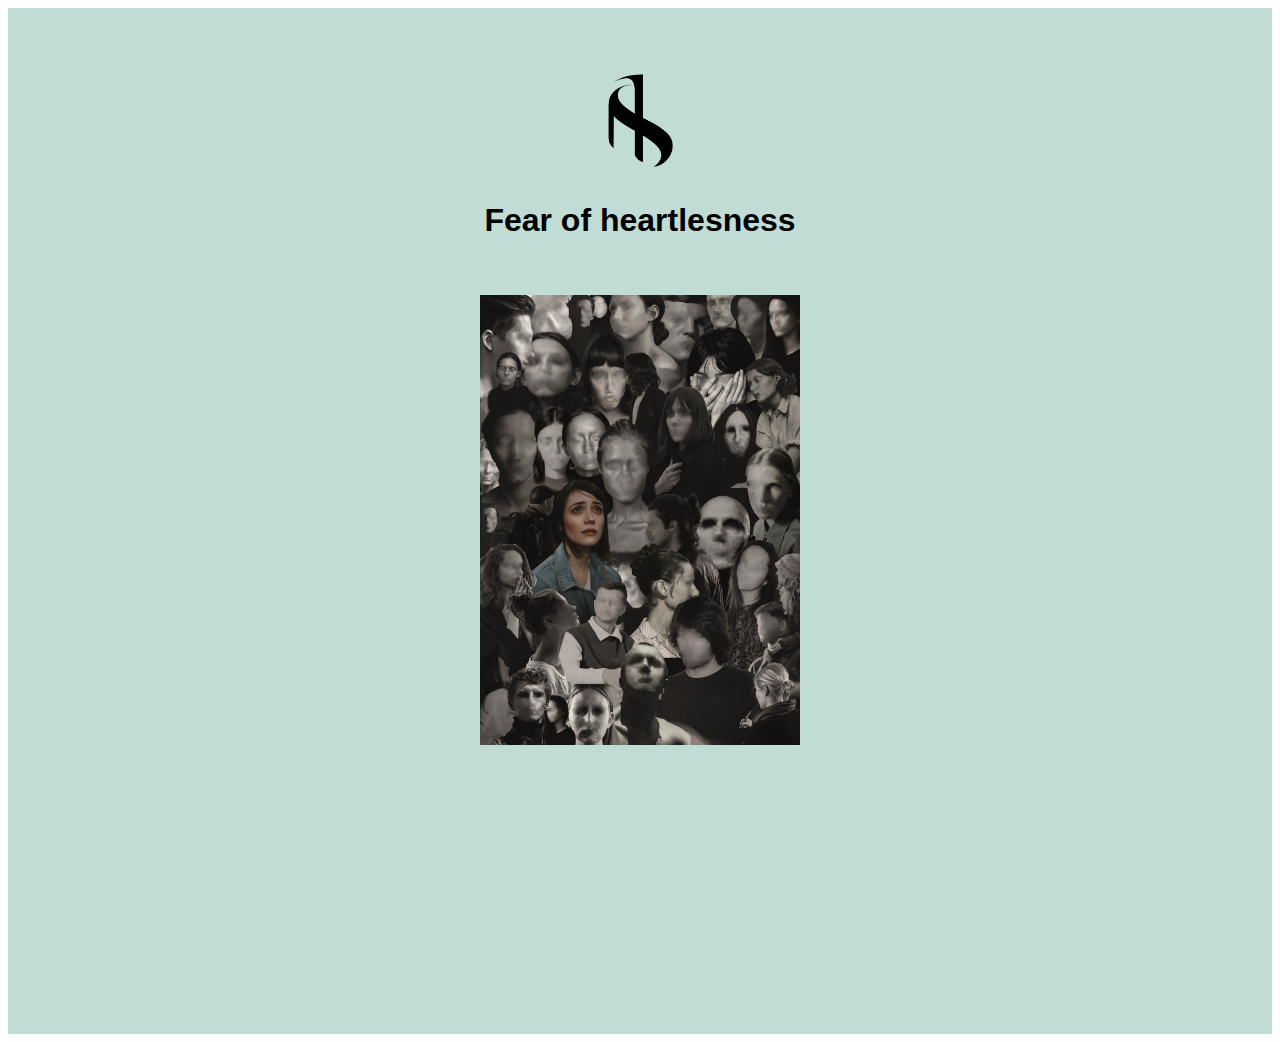
<file: ai.html>
<!DOCTYPE html>
<html lang="en">

<head>
    <meta charset="UTF-8">
    <meta name="viewport" content="width=device-width, initial-scale=1.0">
    <link href="https://cdn.jsdelivr.net/npm/bootstrap@5.3.0/dist/css/bootstrap.min.css" rel="stylesheet"
        integrity="sha384-9ndCyUaIbzAi2FUVXJi0CjmCapSmO7SnpJef0486qhLnuZ2cdeRhO02iuK6FUUVM" crossorigin="anonymous">
    <link rel="preconnect" href="https://fonts.googleapis.com">
    <link rel="preconnect" href="https://fonts.gstatic.com" crossorigin>
    <linkb href="https://fonts.googleapis.com/css2?family=Montserrat:wght@400;700;900&family=Ubuntu:wght@300;400&display=swap" rel="stylesheet">
    <title>AI</title>

    <style>

        h2 {
            font-family: 'Montserrat', sans-serif;
            font-weight: bolder;
            font-size: 2rem;
        }



        .container-fluid {
            background-color: #c1dbd5;
            padding: 5% 15%;
            text-align: center;
            height: 100vh;
        }

        .title-img {
            padding-top: 30px;
            height: 450px;
        }

        .logo {
            height: 100px;
        }
    </style>

</head>

<body>
    <div class="container-fluid">
        <img class="logo" src="./images/logo-b.png" alt="logo">
        <h2>Fear of heartlesness</h2>
        <img class="title-img" src="./images/idividual/heartlesness.png" alt="ai-img">
    </div>
</body>

</html>
</file>
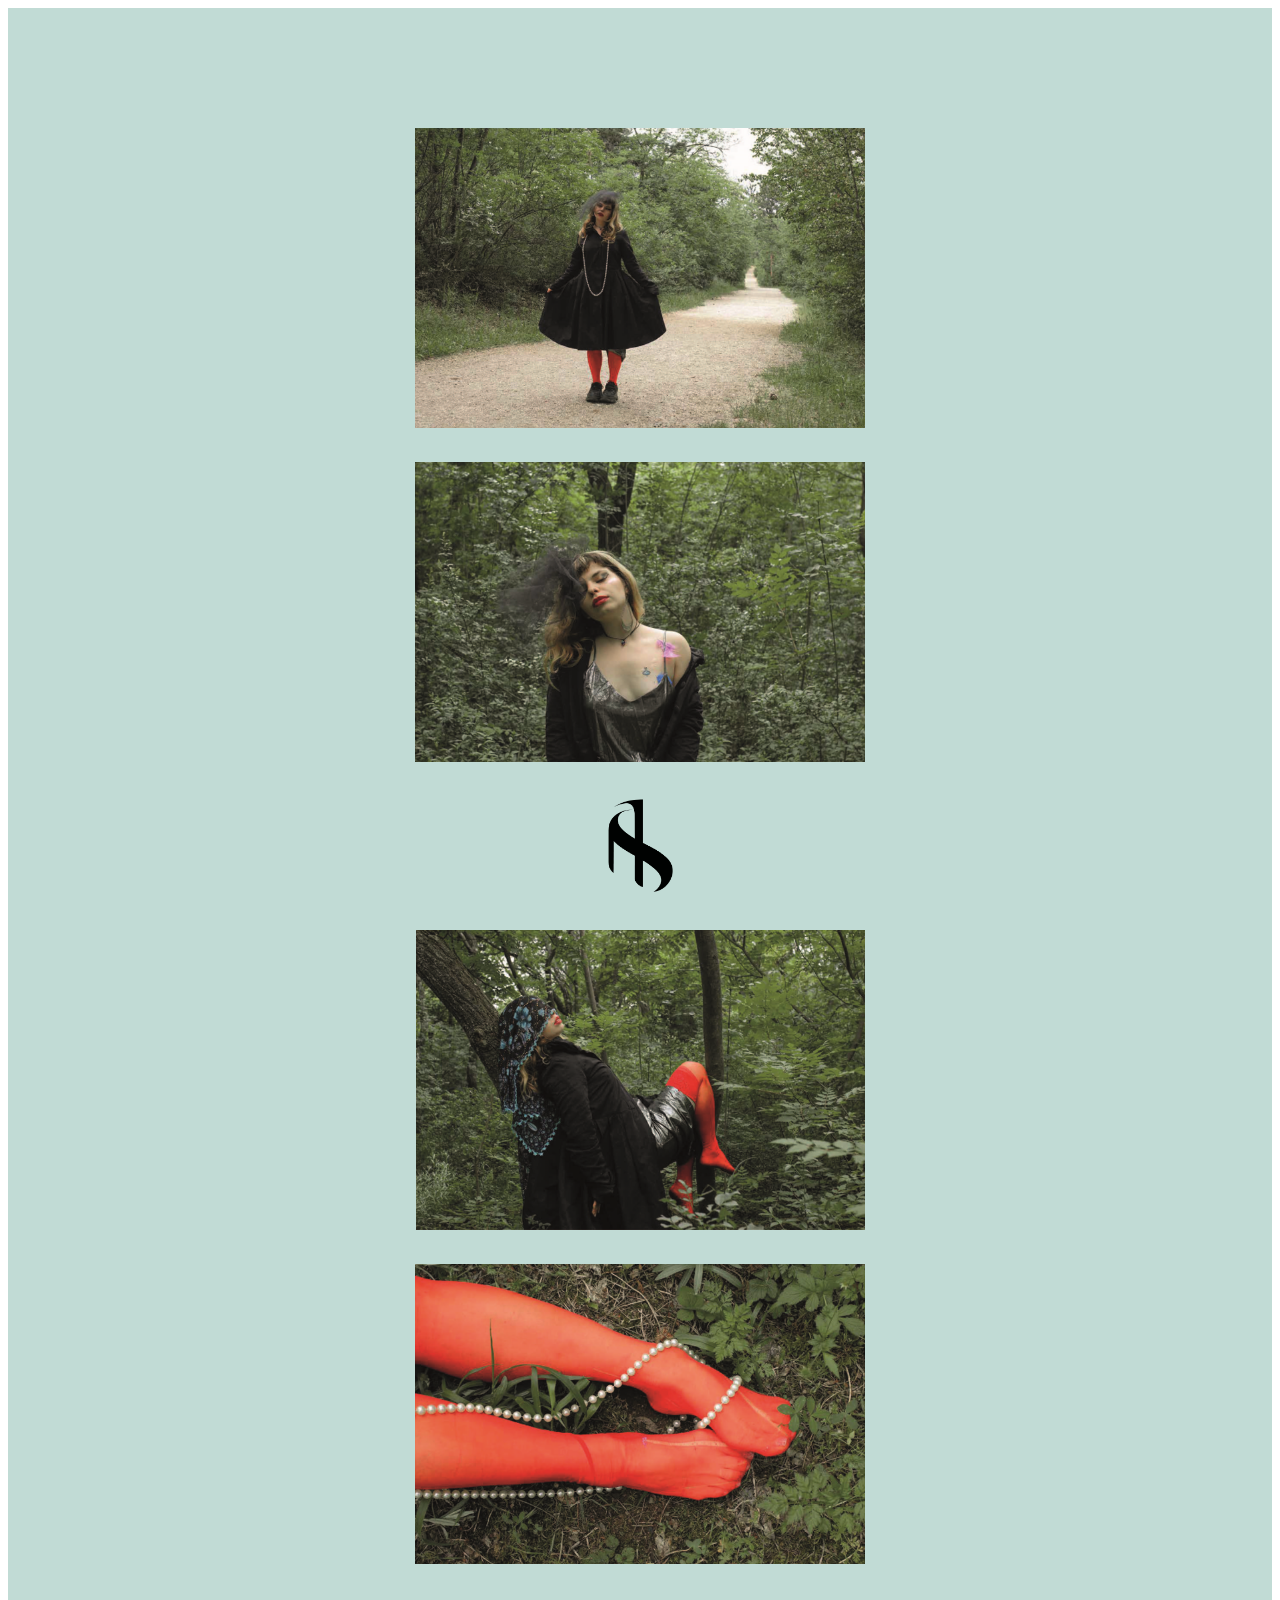
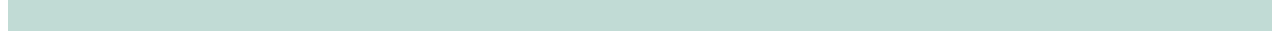
<file: burgu.html>
<!DOCTYPE html>
<html lang="en">

<head>
    <!-- BOOTSTRAP -->
    <link href="https://cdn.jsdelivr.net/npm/bootstrap@5.3.0/dist/css/bootstrap.min.css" rel="stylesheet"
        integrity="sha384-9ndCyUaIbzAi2FUVXJi0CjmCapSmO7SnpJef0486qhLnuZ2cdeRhO02iuK6FUUVM" crossorigin="anonymous">

    <meta charset="UTF-8">
    <meta name="viewport" content="width=device-width, initial-scale=1.0">
    <title>Burgu</title>

    <style>
        .container-fluid {
            background-color: #c1dbd5;
            padding: 5% 15%;
            text-align: center;
        }

        .logo {
            height: 100px;
        }

        h2 {
            font-family: 'Montserrat', sans-serif;
            font-weight: bolder;
            font-size: 2rem;
        }

        img {
            height: 300px;
            padding-top: 30px;
        }

        .image-div {
            padding: 0;
            margin: 0;
        }

    </style>




</head>

<body>
    <div class="container-fluid">
        <h2></h2>
        <div class="row">
            <div class="image-div col-sm">
                <img src="./images/idividual/burgu-1.png" alt="burgu-1">
            </div>
            <div class="image-div col-sm">
                <img src="./images/idividual/burgu-2.png" alt="burgu-2">
            </div>
            <div class="col-12 align-self-center">
                <img class="logo" src="./images/logo-b.png" alt="as-logo">
            </div>
            <div class="image-div col-sm">
                <img src="./images/idividual/burgu-3.png" alt="burgu-3">
            </div>
            <div class="image-div col-sm">
                <img src="./images/idividual/burgu-4.png" alt="burgu-4">
            </div>
        </div>
        
            
    </div>    
</body>

</html>
</file>
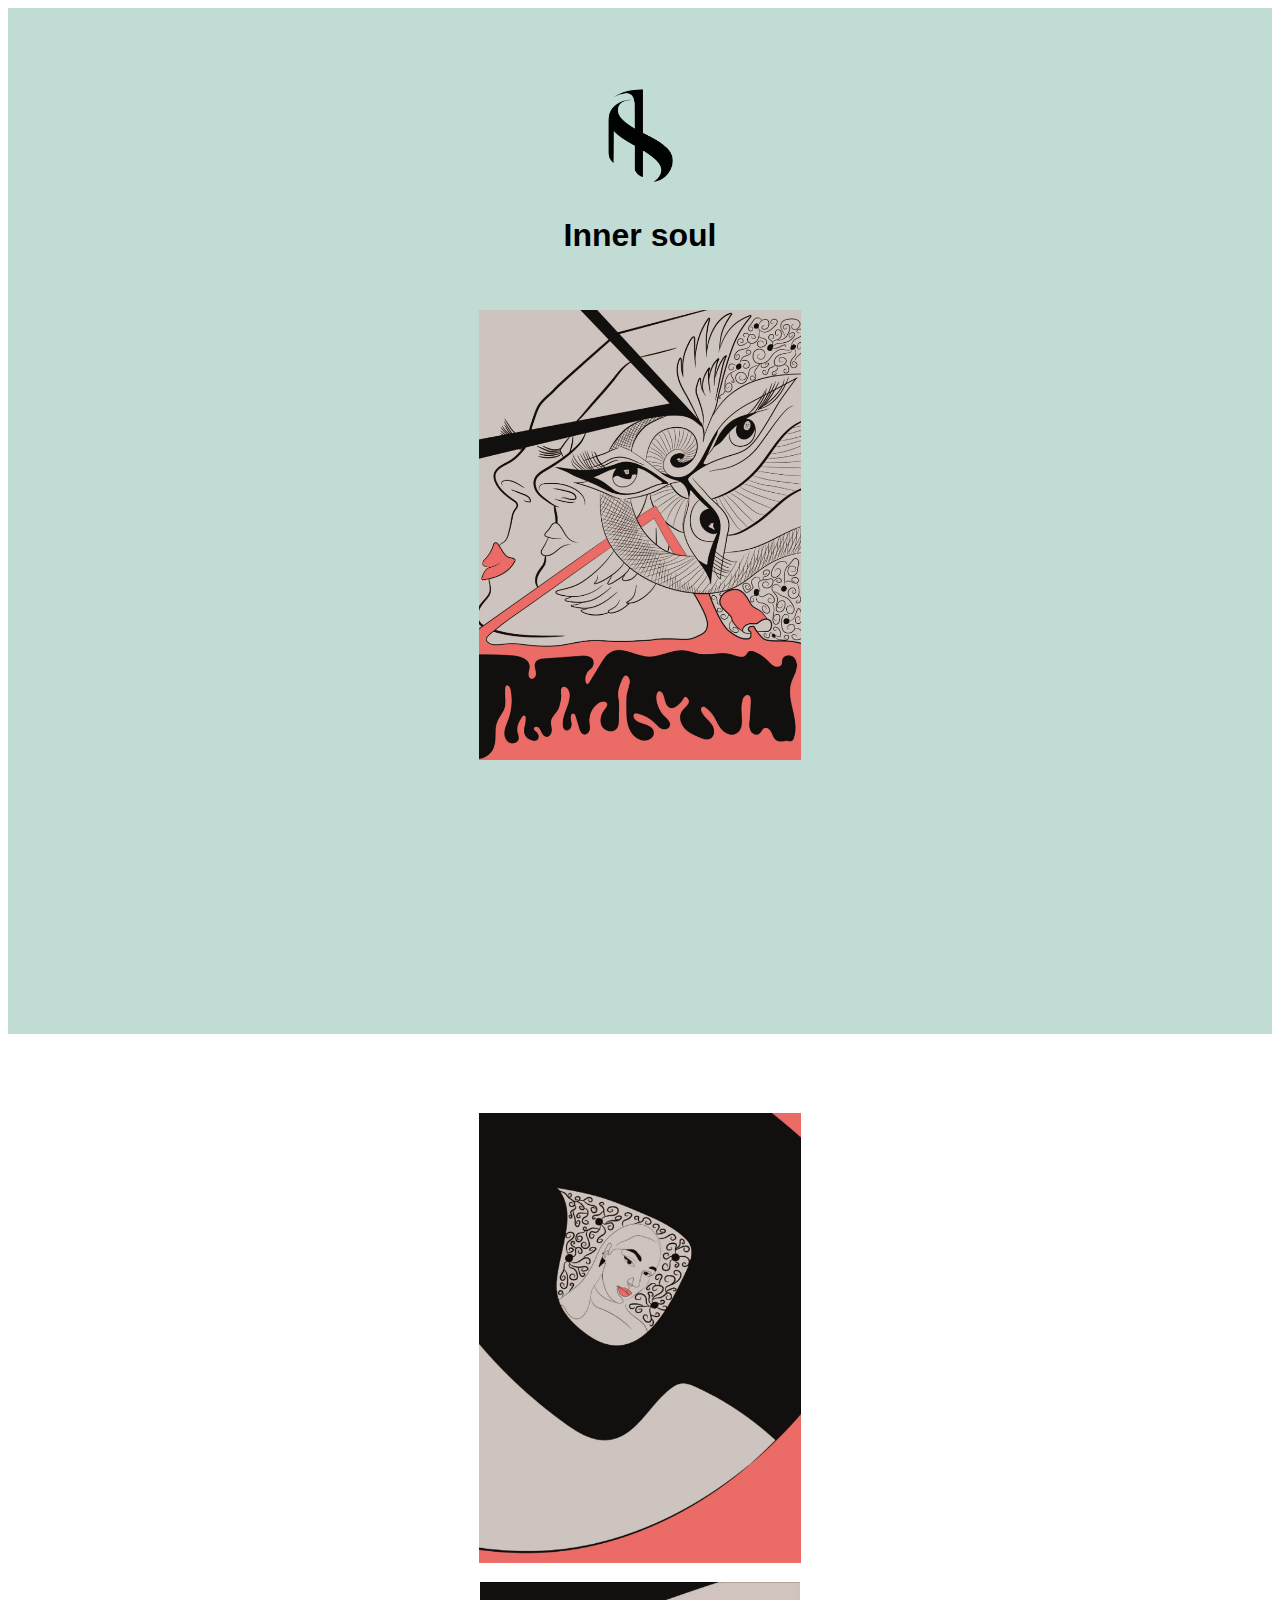
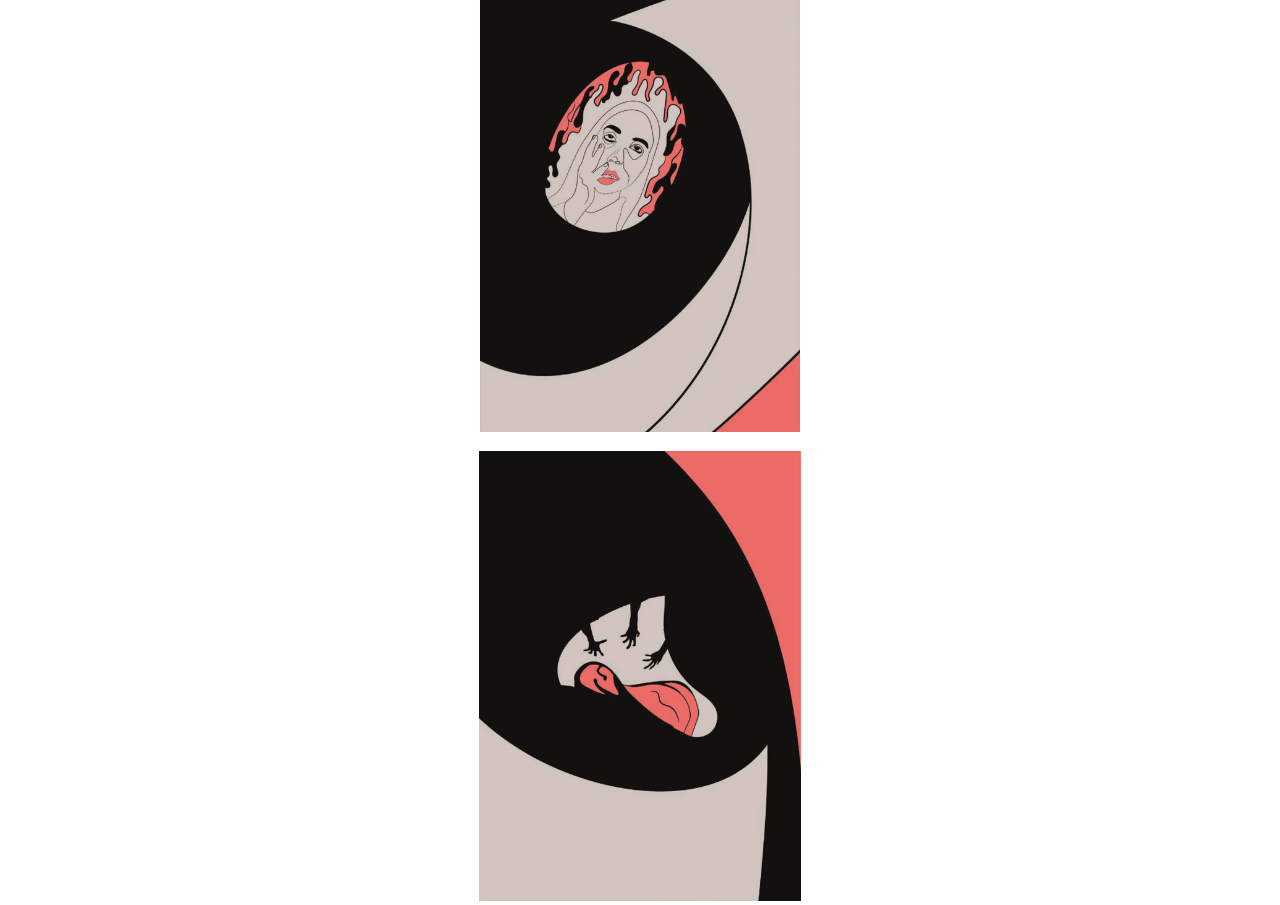
<file: inner.html>
<!DOCTYPE html>
<html lang="en">

<head>
    <meta charset="UTF-8">
    <meta name="viewport" content="width=device-width, initial-scale=1.0">
    <link href="https://cdn.jsdelivr.net/npm/bootstrap@5.3.0/dist/css/bootstrap.min.css" rel="stylesheet"
        integrity="sha384-9ndCyUaIbzAi2FUVXJi0CjmCapSmO7SnpJef0486qhLnuZ2cdeRhO02iuK6FUUVM" crossorigin="anonymous">
    <link rel="preconnect" href="https://fonts.googleapis.com">
    <link rel="preconnect" href="https://fonts.gstatic.com" crossorigin>
    <linkb href="https://fonts.googleapis.com/css2?family=Montserrat:wght@400;700;900&family=Ubuntu:wght@300;400&display=swap" rel="stylesheet">
    <title>Inner</title>

    <style>

        h2 {
            font-family: 'Montserrat', sans-serif;
            font-weight: bolder;
            font-size: 2rem;
        }



        .container-fluid {
            background-color: #c1dbd5;
            padding: 5% 15%;
            text-align: center;
            height: 100vh;
        }

        img {
            padding-top: 15px;
            height: 450px;
        }

        .title-img {
            padding-top: 30px;
            height: 450px;
        }

        .logo {
            height: 100px;
        }

        .white-section {
            background-color: white;
        }
    </style>

</head>

<body>
    <div class="container-fluid">
        <img class="logo" src="./images/logo-b.png" alt="logo">
        <h2>Inner soul</h2>
        <img class="title-img" src="./images/idividual/inside-1.png" alt="inner-1">
    </div>
    <div class="container-fluid white-section">
        <div class="row">
            <div class="col-sm"><img src="./images/idividual/inside-2.png" alt="inner-2"></div>
            <div class="col-sm"><img src="./images/idividual/inside-3.png" alt="inner-3"></div>
            <div class="col-sm"><img src="./images/idividual/inside-4.png" alt="inner-4"></div>
        </div>

    </div>
</body>

</html>
</file>
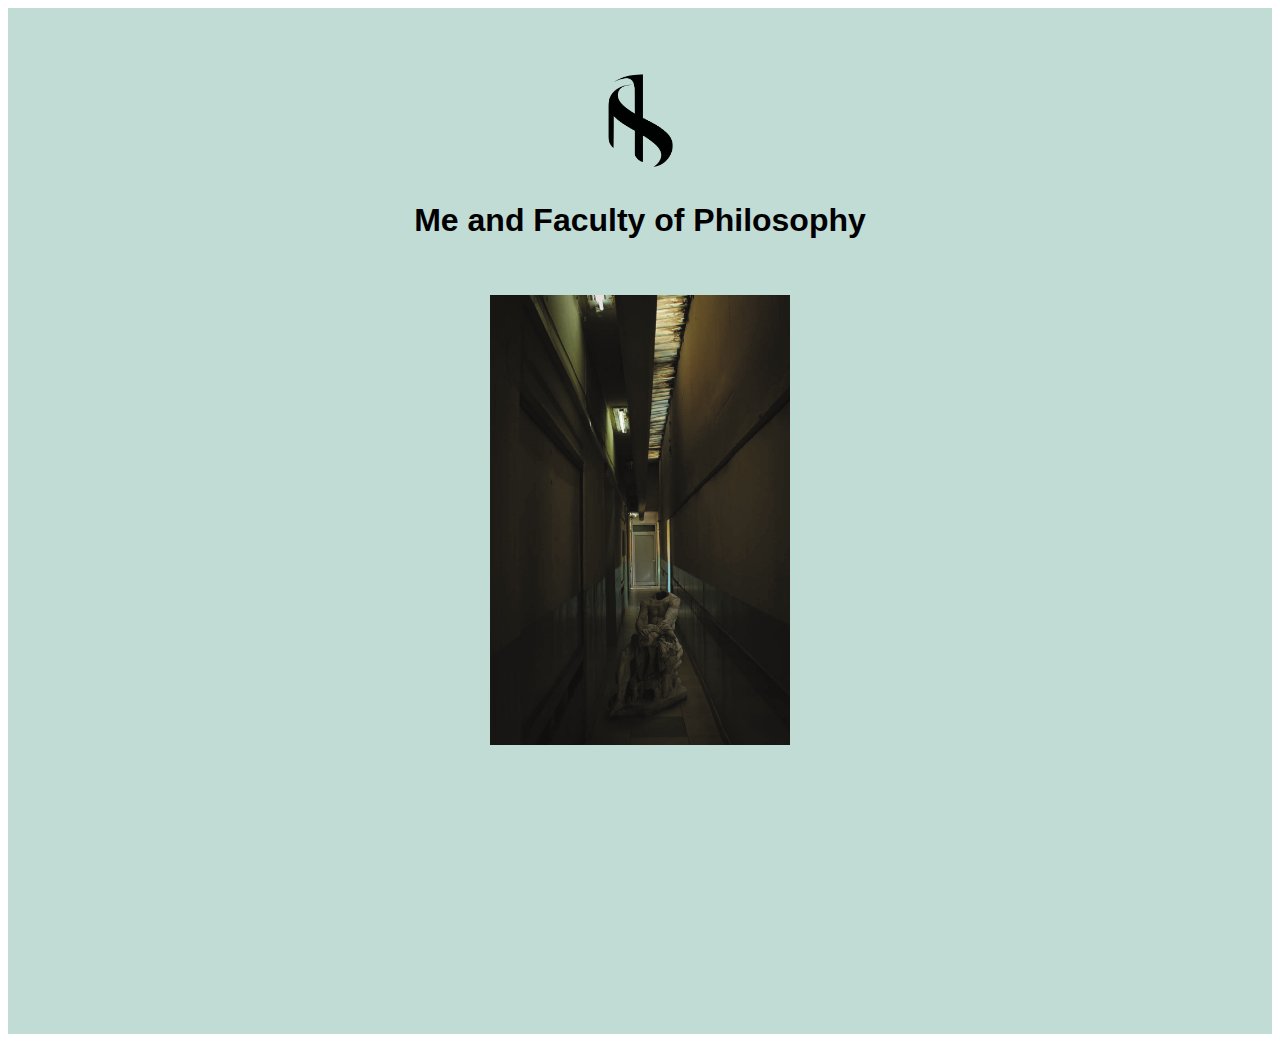
<file: me-fzf.html>
<!DOCTYPE html>
<html lang="en">

<head>
    <meta charset="UTF-8">
    <meta name="viewport" content="width=device-width, initial-scale=1.0">
    <link href="https://cdn.jsdelivr.net/npm/bootstrap@5.3.0/dist/css/bootstrap.min.css" rel="stylesheet"
        integrity="sha384-9ndCyUaIbzAi2FUVXJi0CjmCapSmO7SnpJef0486qhLnuZ2cdeRhO02iuK6FUUVM" crossorigin="anonymous">
    <link rel="preconnect" href="https://fonts.googleapis.com">
    <link rel="preconnect" href="https://fonts.gstatic.com" crossorigin>
    <linkb href="https://fonts.googleapis.com/css2?family=Montserrat:wght@400;700;900&family=Ubuntu:wght@300;400&display=swap" rel="stylesheet">
    <title>Me and FZF</title>

    <style>

        h2 {
            font-family: 'Montserrat', sans-serif;
            font-weight: bolder;
            font-size: 2rem;
        }



        .container-fluid {
            background-color: #c1dbd5;
            padding: 5% 15%;
            text-align: center;
            height: 100vh;
        }

        .title-img {
            padding-top: 30px;
            height: 450px;
        }

        .logo {
            height: 100px;
        }
    </style>

</head>

<body>
    <div class="container-fluid">
        <img class="logo" src="./images/logo-b.png" alt="logo">
        <h2>Me and Faculty of Philosophy</h2>
        <img class="title-img" src="./images/idividual/Me-and-FZF.png" alt="me-and-fzf">
    </div>
</body>

</html>
</file>
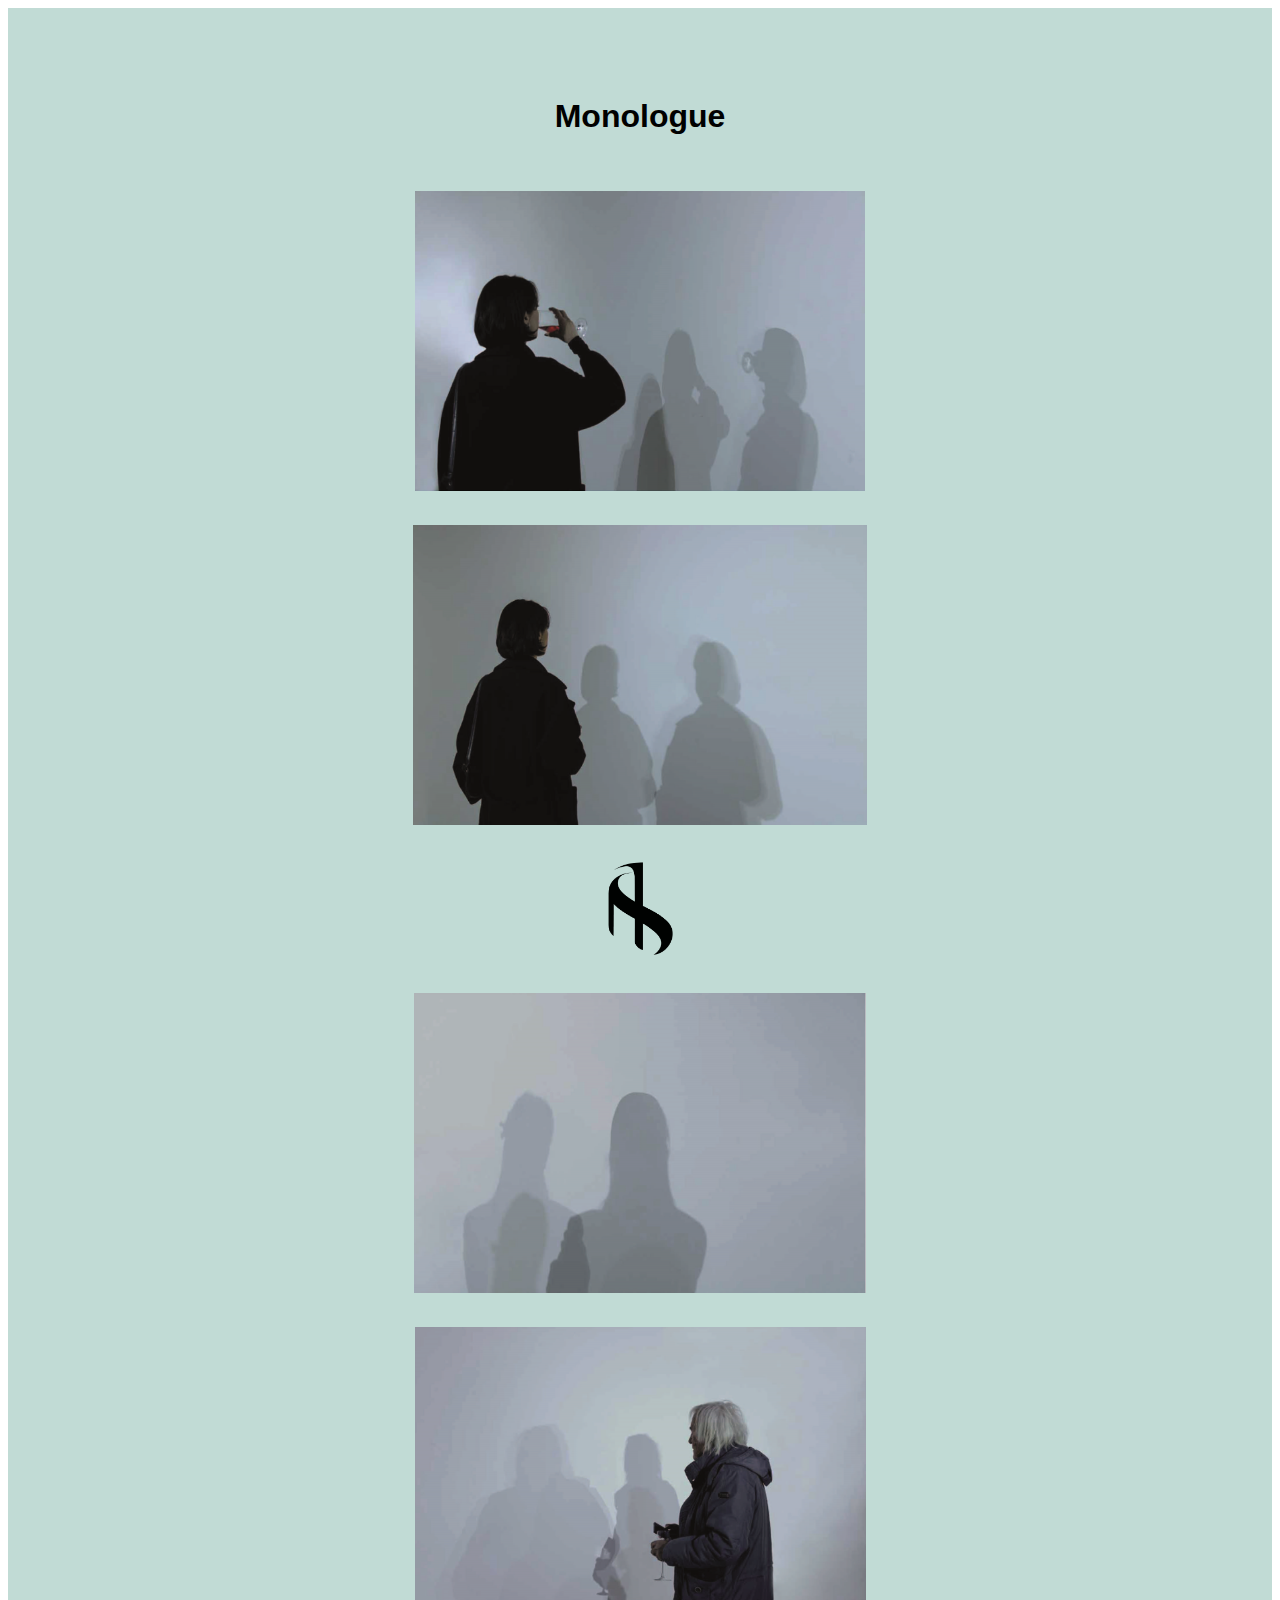
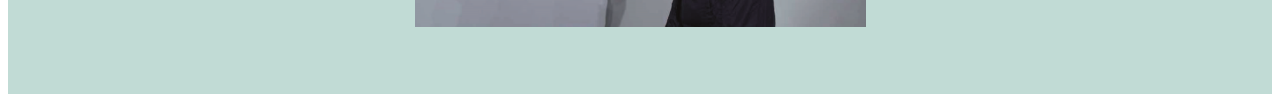
<file: monologue.html>
<!DOCTYPE html>
<html lang="en">

<head>
    <!-- BOOTSTRAP -->
    <link href="https://cdn.jsdelivr.net/npm/bootstrap@5.3.0/dist/css/bootstrap.min.css" rel="stylesheet"
        integrity="sha384-9ndCyUaIbzAi2FUVXJi0CjmCapSmO7SnpJef0486qhLnuZ2cdeRhO02iuK6FUUVM" crossorigin="anonymous">

    <meta charset="UTF-8">
    <meta name="viewport" content="width=device-width, initial-scale=1.0">
    <title>Monologue</title>

    <style>
        .container-fluid {
            background-color: #c1dbd5;
            padding: 5% 15%;
            text-align: center;
        }

        .logo {
            height: 100px;
        }

        h2 {
            font-family: 'Montserrat', sans-serif;
            font-weight: bolder;
            font-size: 2rem;
        }

        img {
            height: 300px;
            padding-top: 30px;
        }

        .image-div {
            padding: 0;
            margin: 0;
        }

    </style>




</head>

<body>
    <div class="container-fluid">
        <h2>Monologue</h2>
        <div class="row no-gutters">
            <div class="image-div col-sm">
                <img src="./images/idividual/monologue-1.png" alt="monologue-1">
            </div>
            <div class="image-div col-sm">
                <img src="./images/idividual/monologue-2.png" alt="monologue-2">
            </div>
            <div class="col-12 align-self-center">
                <img class="logo" src="./images/logo-b.png" alt="as-logo">
            </div>
            <div class="image-div col-sm">
                <img src="./images/idividual/monologue-3.png" alt="monologue-3">
            </div>
            <div class="image-div col-sm">
                <img src="./images/idividual/monologue-4.png" alt="monologue-4">
            </div>
        </div>
        
           
    </div>    
</body>

</html>
</file>
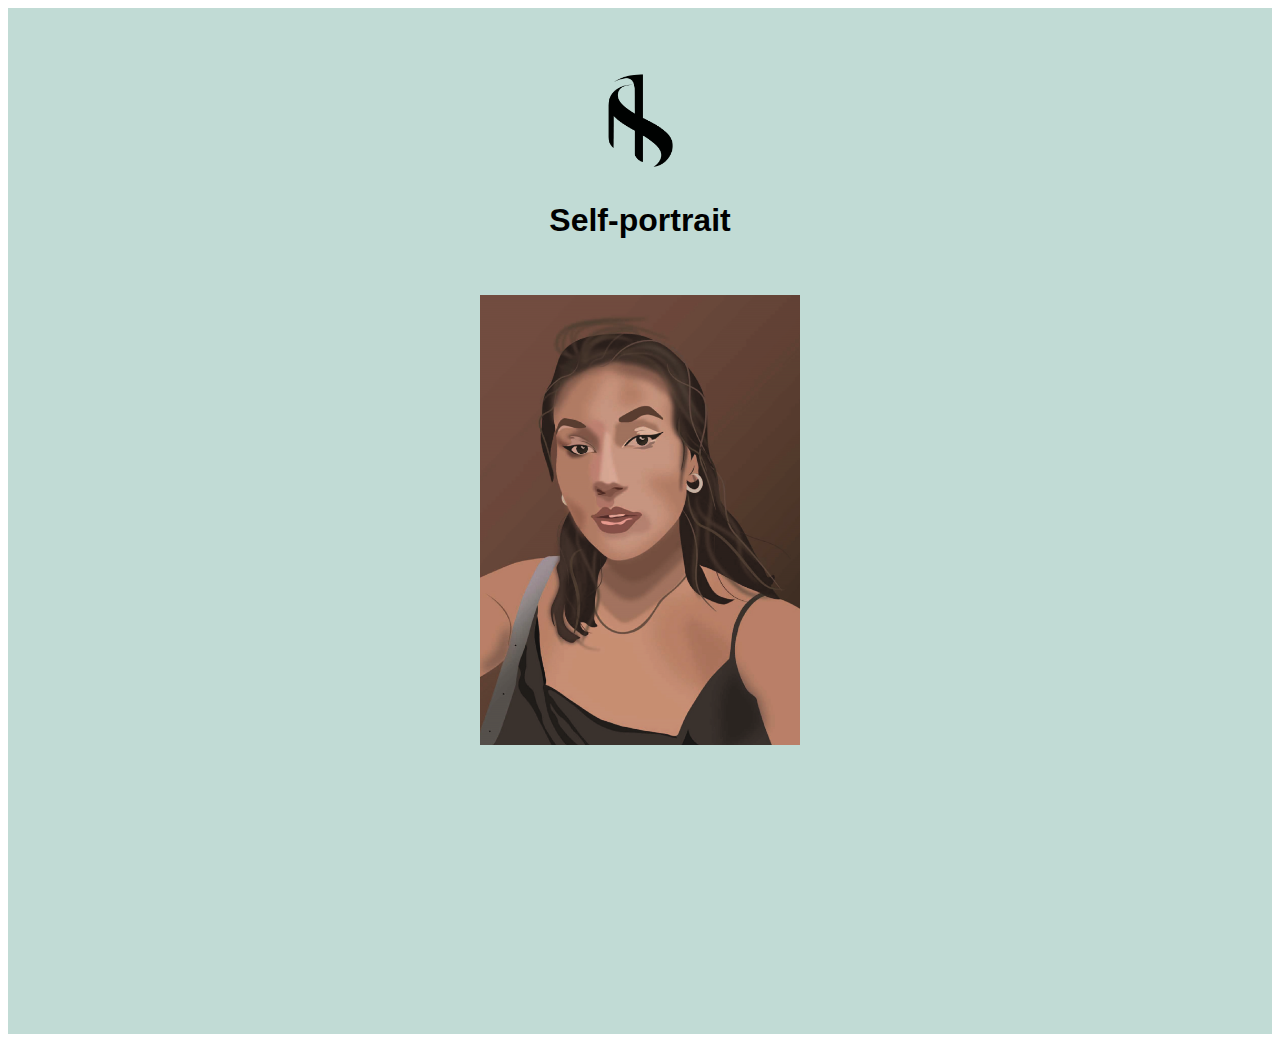
<file: self-portrait.html>
<!DOCTYPE html>
<html lang="en">

<head>
    <meta charset="UTF-8">
    <meta name="viewport" content="width=device-width, initial-scale=1.0">
    <link href="https://cdn.jsdelivr.net/npm/bootstrap@5.3.0/dist/css/bootstrap.min.css" rel="stylesheet"
        integrity="sha384-9ndCyUaIbzAi2FUVXJi0CjmCapSmO7SnpJef0486qhLnuZ2cdeRhO02iuK6FUUVM" crossorigin="anonymous">
    <link rel="preconnect" href="https://fonts.googleapis.com">
    <link rel="preconnect" href="https://fonts.gstatic.com" crossorigin>
    <linkb href="https://fonts.googleapis.com/css2?family=Montserrat:wght@400;700;900&family=Ubuntu:wght@300;400&display=swap" rel="stylesheet">
    <title>Self-portrait</title>

    <style>

        h2 {
            font-family: 'Montserrat', sans-serif;
            font-weight: bolder;
            font-size: 2rem;
        }



        .container-fluid {
            background-color: #c1dbd5;
            padding: 5% 15%;
            text-align: center;
            height: 100vh;
        }

        .title-img {
            padding-top: 30px;
            height: 450px;
        }

        .logo {
            height: 100px;
        }
    </style>

</head>

<body>
    <div class="container-fluid">
        <img class="logo" src="./images/logo-b.png" alt="logo">
        <h2>Self-portrait</h2>
        <img class="title-img" src="./images/skala/self-portrait.png" alt="self-portrait">
    </div>
</body>

</html>
</file>
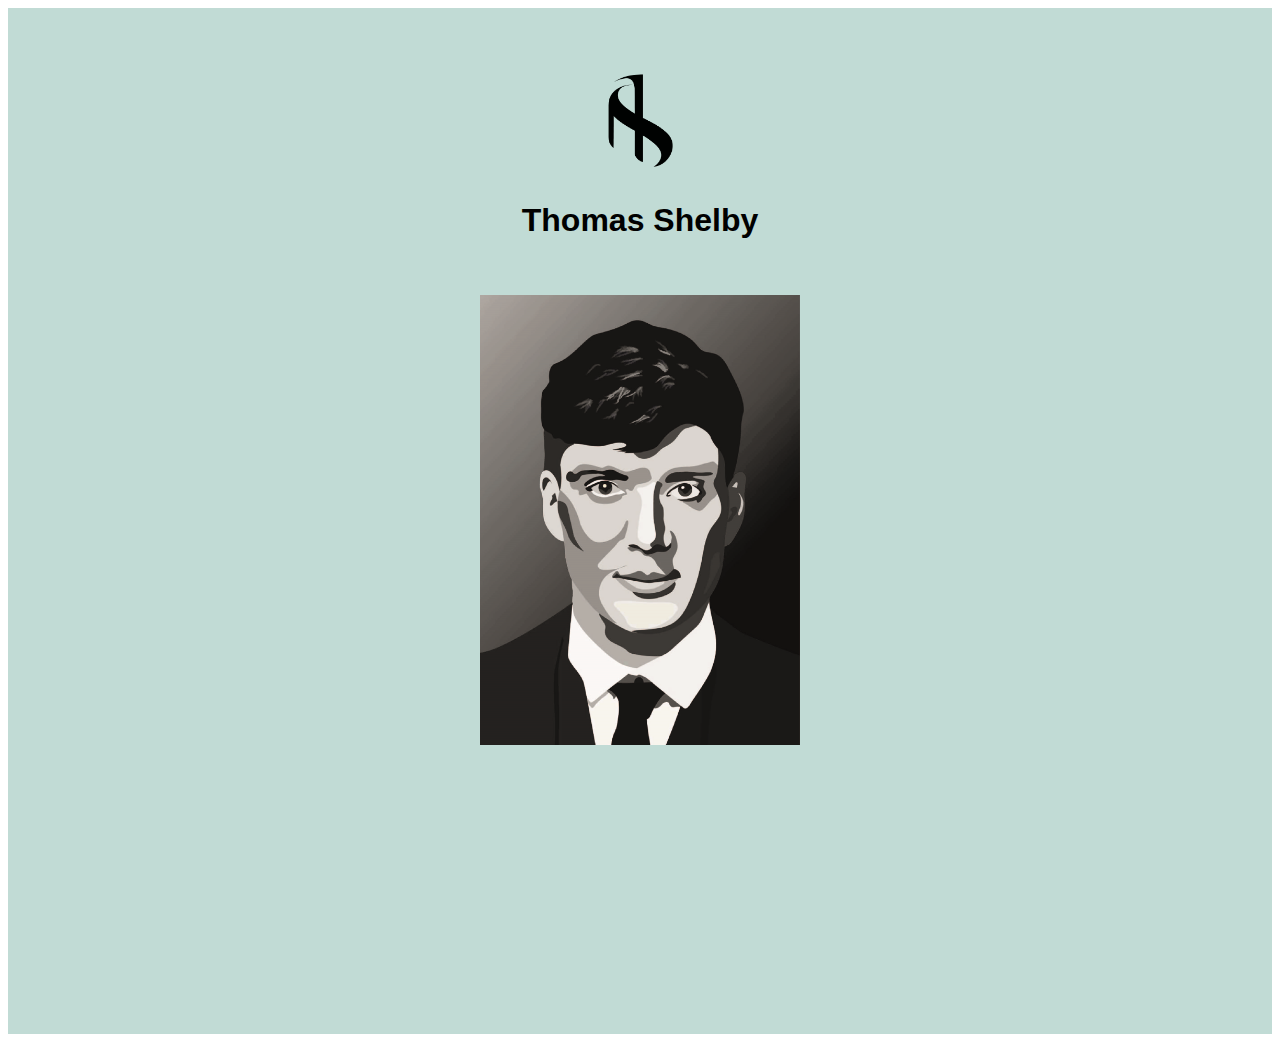
<file: thomas-shelby.html>
<!DOCTYPE html>
<html lang="en">

<head>
    <meta charset="UTF-8">
    <meta name="viewport" content="width=device-width, initial-scale=1.0">
    <link href="https://cdn.jsdelivr.net/npm/bootstrap@5.3.0/dist/css/bootstrap.min.css" rel="stylesheet"
        integrity="sha384-9ndCyUaIbzAi2FUVXJi0CjmCapSmO7SnpJef0486qhLnuZ2cdeRhO02iuK6FUUVM" crossorigin="anonymous">
    <link rel="preconnect" href="https://fonts.googleapis.com">
    <link rel="preconnect" href="https://fonts.gstatic.com" crossorigin>
    <linkb href="https://fonts.googleapis.com/css2?family=Montserrat:wght@400;700;900&family=Ubuntu:wght@300;400&display=swap" rel="stylesheet">
    <title>Thomas Shelby</title>

    <style>

        h2 {
            font-family: 'Montserrat', sans-serif;
            font-weight: bolder;
            font-size: 2rem;
        }



        .container-fluid {
            background-color: #c1dbd5;
            padding: 5% 15%;
            text-align: center;
            height: 100vh;
        }

        .title-img {
            padding-top: 30px;
            height: 450px;
        }

        .logo {
            height: 100px;
        }
    </style>

</head>

<body>
    <div class="container-fluid">
        <img class="logo" src="./images/logo-b.png" alt="logo">
        <h2>Thomas Shelby</h2>
        <img class="title-img" src="./images/skala/thomas-shelby.png" alt="thomas-shelby">
    </div>
</body>

</html>
</file>
